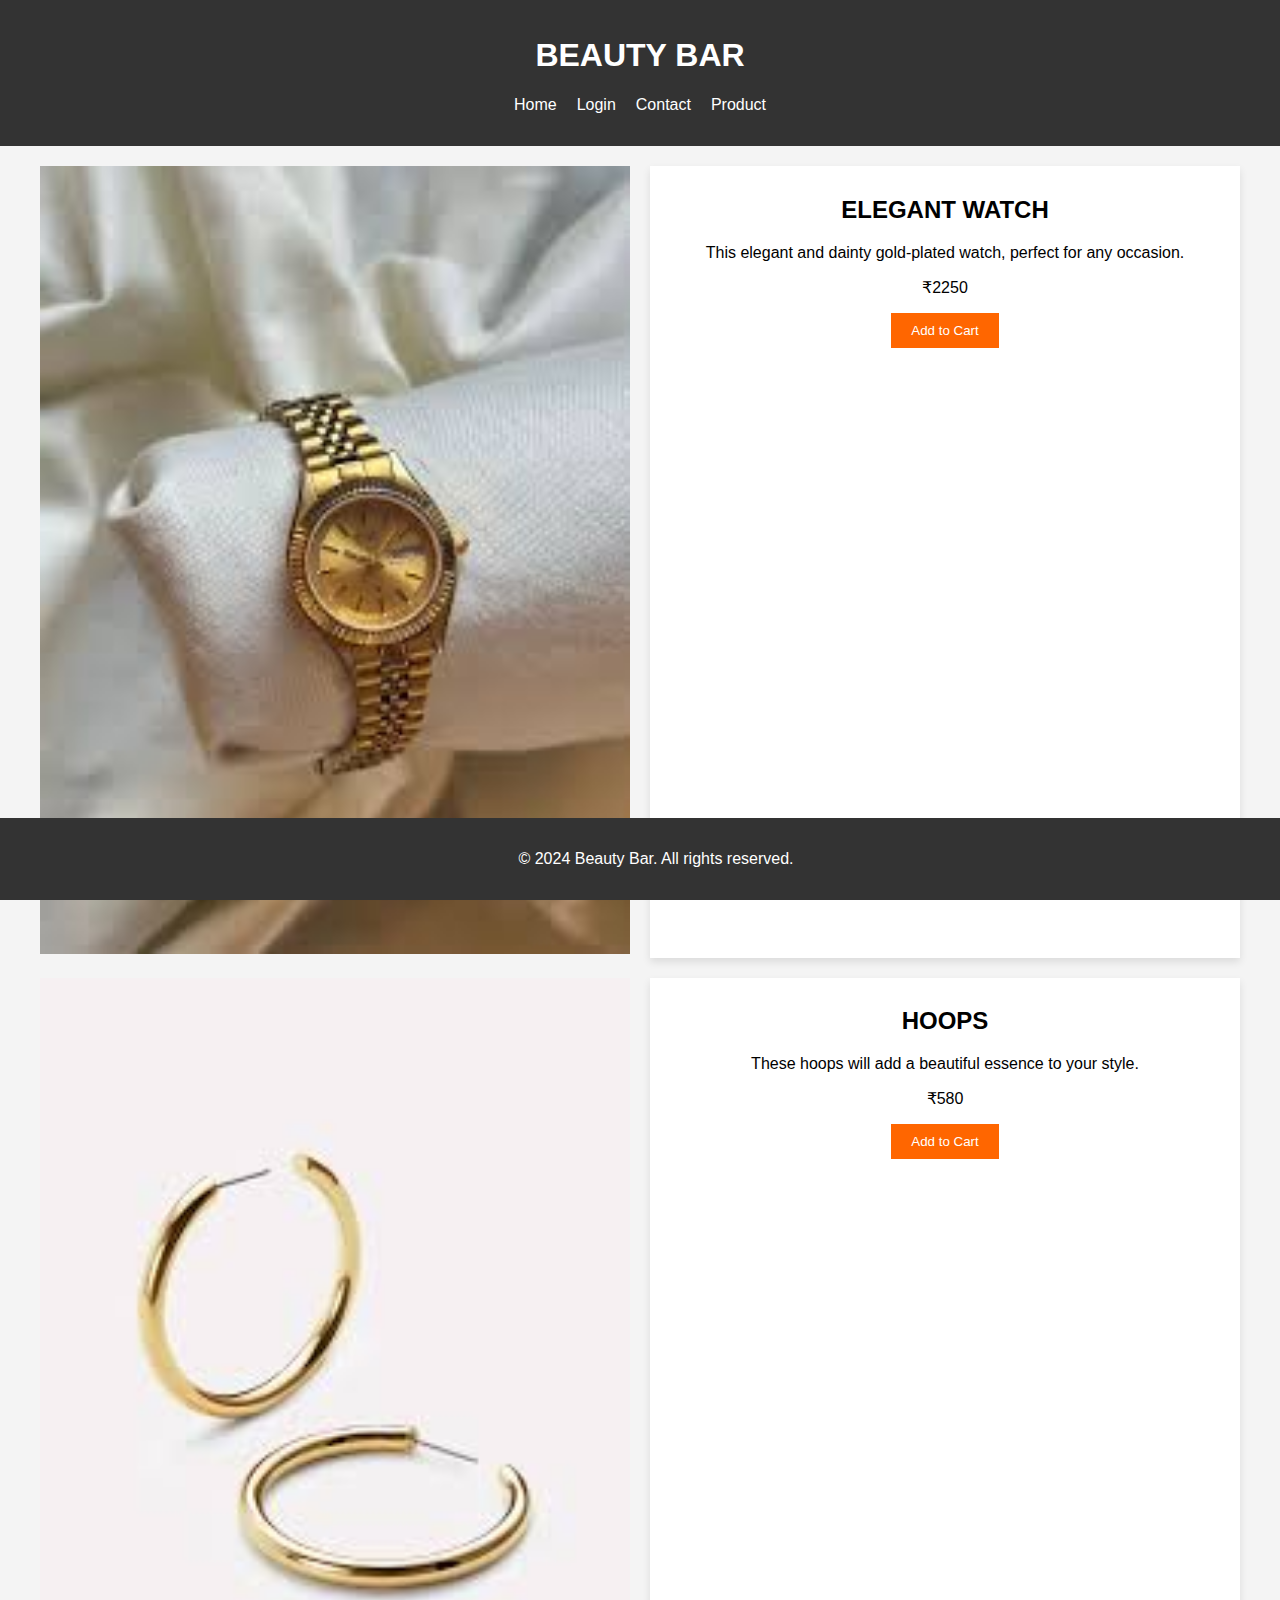
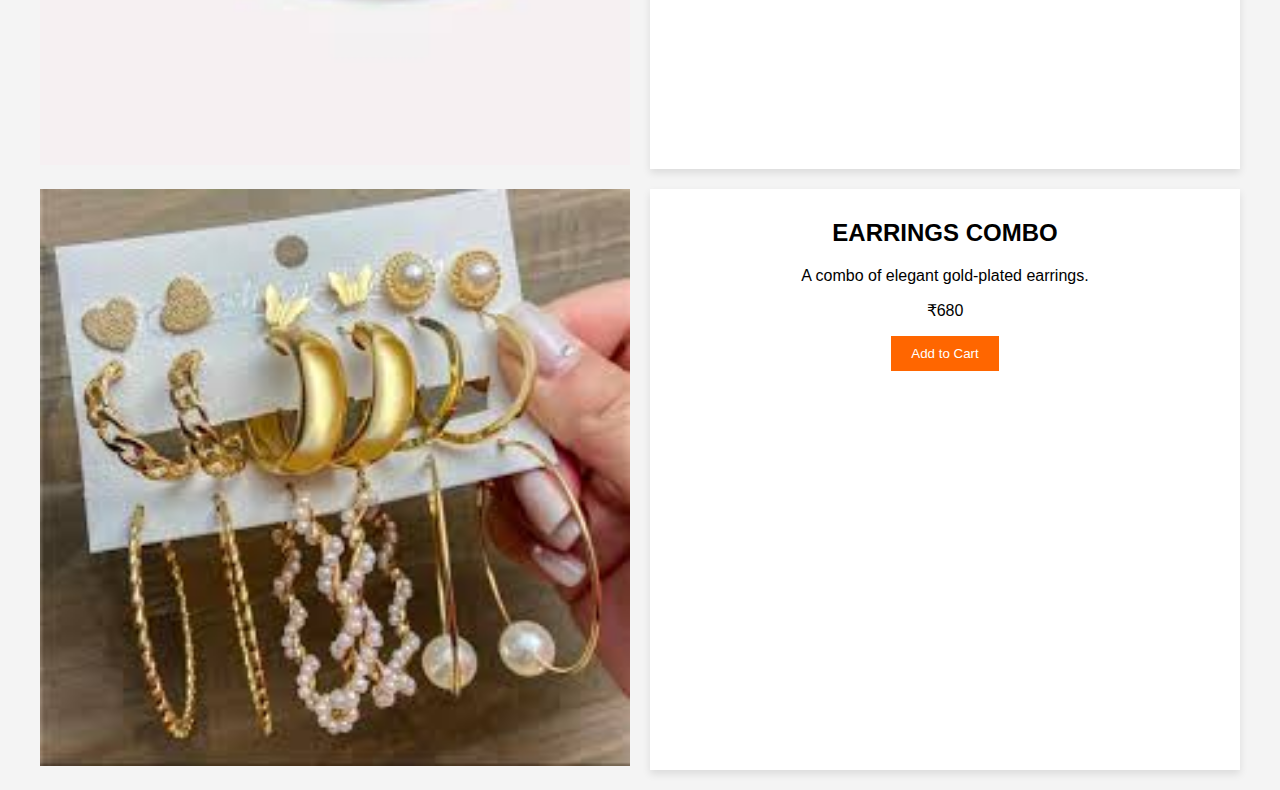
<file: beauty bar (2)/beauty bar/beauty bar/index.html>
<!DOCTYPE html>
<html lang="en">
<head>
    <meta charset="UTF-8">
    <meta name="viewport" content="width=device-width, initial-scale=1.0">
    <title>Product Page - Accessories</title>
    <link rel="stylesheet" href="product.css">
    <script src="script.js" defer></script> <!-- Link the JavaScript file -->
</head>
<body>
    <header>
        <h1>BEAUTY BAR</h1>
        <nav>
            <ul>
                <li><a href="index.html">Home</a></li>
                <li><a href="login.html">Login</a></li>
                <li><a href="contact.html">Contact</a></li>
                <li><a href="product.html">Product</a></li>
            </ul>
        </nav>
    </header>
    
    <main>
        <section class="product">
            <!-- Product 1 -->
            <div class="product-image">
                <img src="watch.jpeg" alt="Accessory Image">
            </div>
            <div class="product-details">
                <h2>ELEGANT WATCH</h2>
                <p class="description">This elegant and dainty gold-plated watch, perfect for any occasion.</p>
                <p class="price">₹2250</p>
                <button class="add-to-cart" onclick="addToCart({name: 'ELEGANT WATCH', price: 2250, description: 'This elegant and dainty gold-plated watch, perfect for any occasion.'})">Add to Cart</button>
            </div>
            
            <!-- Product 2 -->
            <div class="product-image">
                <img src="hoops.jpeg" alt="Accessory Image">
            </div>
            <div class="product-details">
                <h2>HOOPS</h2>
                <p class="description">These hoops will add a beautiful essence to your style.</p>
                <p class="price">₹580</p>
                <button class="add-to-cart" onclick="addToCart({name: 'HOOPS', price: 580, description: 'These hoops will add a beautiful essence to your style.'})">Add to Cart</button>
            </div>
            
            <!-- Product 3 -->
            <div class="product-image">
                <img src="combo.jpeg" alt="Accessory Image">
            </div>
            <div class="product-details">
                <h2>EARRINGS COMBO</h2>
                <p class="description">A combo of elegant gold-plated earrings.</p>
                <p class="price">₹680</p>
                <button class="add-to-cart" onclick="addToCart({name: 'EARRINGS COMBO', price: 680, description: 'A combo of elegant gold-plated earrings.'})">Add to Cart</button>
            </div>
        </section>
    </main>
    
    <footer>
        <p>&copy; 2024 Beauty Bar. All rights reserved.</p>
    </footer>
</body>
</html>
</file>
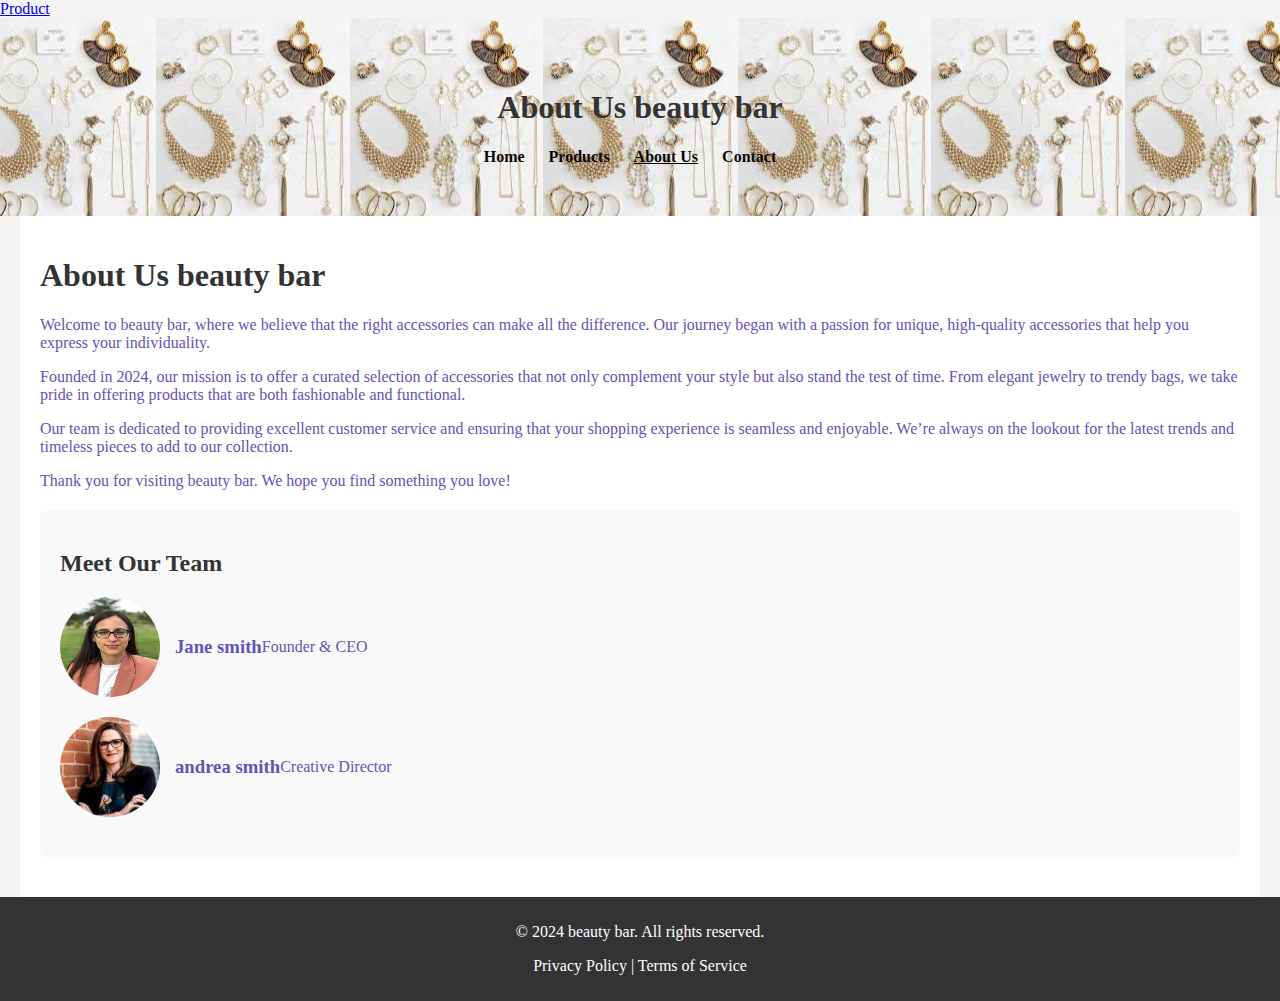
<file: beauty bar (2)/beauty bar/beauty bar/about.html>
<!DOCTYPE html>
<html lang="en">
<head>
    <meta charset="UTF-8">
    <meta name="viewport" content="width=device-width, initial-scale=1.0">
    <title>About Us - beauty bar</title>
    <link rel="stylesheet" href="about.css">
    <a href="#" class="cta-button">Product</a>

</head>
<body>
    <header>
        <nav>
            <h1>About Us beauty bar</h1>
            <ul>
                <li><a href="index.html">Home</a></li>
                <li><a href="products.html">Products</a></li>
                <li><a href="about.html" class="active">About Us</a></li>
                <li><a href="contact.html">Contact</a></li>
            </ul>
        </nav>
    </header>

    <main>
        <section class="about-section">
            <h1>About Us beauty bar</h1>
            <p>Welcome to beauty bar, where we believe that the right accessories can make all the difference. Our journey began with a passion for unique, high-quality accessories that help you express your individuality.</p>
            <p>Founded in 2024, our mission is to offer a curated selection of accessories that not only complement your style but also stand the test of time. From elegant jewelry to trendy bags, we take pride in offering products that are both fashionable and functional.</p>
            <p>Our team is dedicated to providing excellent customer service and ensuring that your shopping experience is seamless and enjoyable. We’re always on the lookout for the latest trends and timeless pieces to add to our collection.</p>
            <p>Thank you for visiting beauty bar. We hope you find something you love!</p>
        </section>

        <section class="team-section">
            <h2>Meet Our Team</h2>
            <div class="team-member">
                <img src="ceo.jpeg" alt="Team Member 1">
                <h3>Jane smith</h3>
                <p>Founder & CEO</p>
            </div>
            <div class="team-member">
                <img src="ceo2.jpeg" alt="Team Member 2">
                <h3>andrea smith</h3>
                <p>Creative Director</p>
            </div>
        </section>
    </main>

    <footer>
        <p>&copy; 2024 beauty bar. All rights reserved.</p>
        <p><a href="privacy.html">Privacy Policy</a> | <a href="terms.html">Terms of Service</a></p>
    </footer>
</body>
</html>
</file>
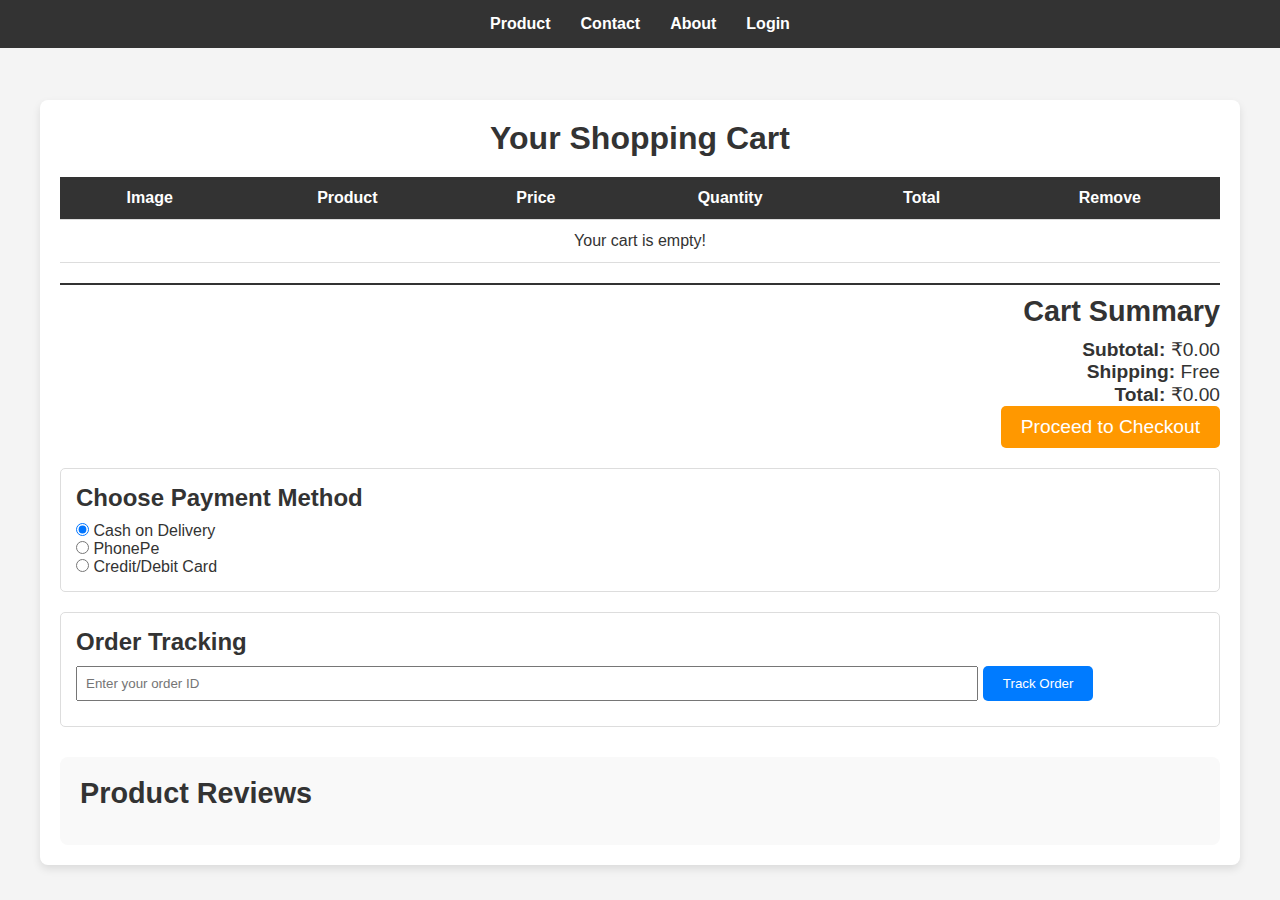
<file: beauty bar (2)/beauty bar/beauty bar/cart.html>
<!DOCTYPE html>
<html lang="en">
<head>
    <meta charset="UTF-8">
    <meta http-equiv="X-UA-Compatible" content="IE=edge">
    <meta name="viewport" content="width=device-width, initial-scale=1.0">
    <title>Shopping Cart - Musical Instruments Store</title>
    <link rel="stylesheet" href="cart.css"> <!-- Link to your external CSS file for cart page -->
</head>
<header>
    <ul class="nav-links">
        <li><a href="product.html">Product</a></li>
        <li><a href="contact.html">Contact</a></li>
        <li><a href="about.html">About</a></li>
        <li><a href="login.html">Login</a></li>
    </ul>
</header>
<body>
    <div class="cart-container">
        <h1>Your Shopping Cart</h1>
        <table class="cart-table">
            <thead>
                <tr>
                    <th>Image</th>
                    <th>Product</th>
                    <th>Price</th>
                    <th>Quantity</th>
                    <th>Total</th>
                    <th>Remove</th>
                </tr>
            </thead>
            <tbody id="cart-items">
                <!-- Cart items will be dynamically generated here -->
            </tbody>
        </table>
        <div class="cart-summary">
            <h3>Cart Summary</h3>
            <p><strong>Subtotal:</strong> ₹<span id="cart-subtotal">0.00</span></p>
            <p><strong>Shipping:</strong> Free</p>
            <p><strong>Total:</strong> ₹<span id="cart-total">0.00</span></p>
            <button class="checkout-btn" onclick="checkout()">Proceed to Checkout</button>
        </div>

        <!-- Payment Methods Section -->
        <div class="payment-methods">
            <h2>Choose Payment Method</h2>
            <label><input type="radio" name="payment" value="cod" checked> Cash on Delivery</label><br>
            <label><input type="radio" name="payment" value="phonepe"> PhonePe</label><br>
            <label><input type="radio" name="payment" value="card"> Credit/Debit Card</label>
        </div>

        <!-- Order Tracking Section -->
        <div class="order-tracking">
            <h2>Order Tracking</h2>
            <input type="text" id="order-id" placeholder="Enter your order ID">
            <button onclick="trackOrder()">Track Order</button>
            <div id="order-status">
                <!-- Order status will be displayed here -->
            </div>
        </div>

        <div class="reviews-section">
            <h2>Product Reviews</h2>
            <div id="reviews-container">
                <!-- Reviews will be dynamically generated here -->
            </div>
        </div>
    </div>

    <script src="script.js"></script> <!-- JavaScript for cart functionality -->
</body>
</html>
</file>
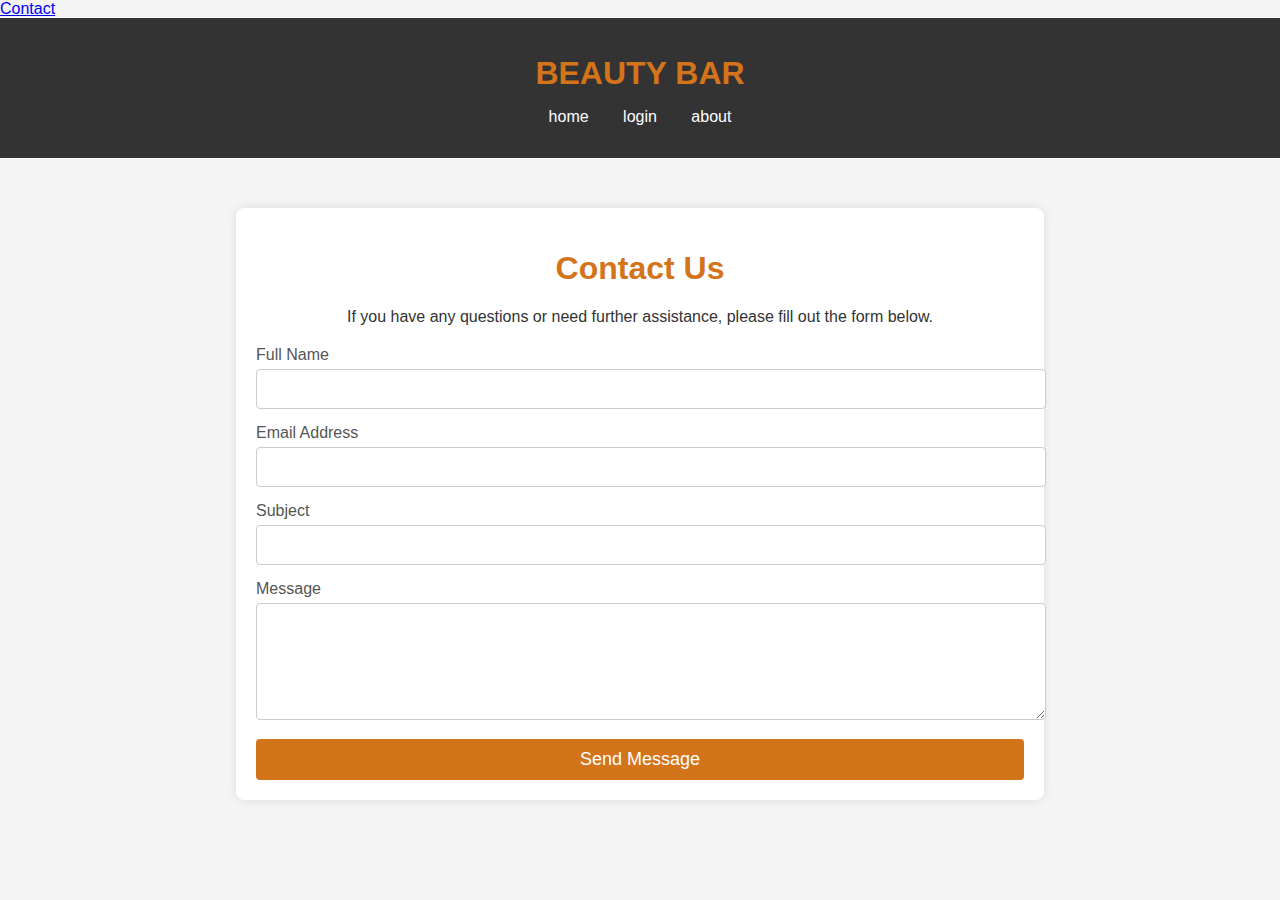
<file: beauty bar (2)/beauty bar/beauty bar/contact.html>
<!DOCTYPE html>
<html lang="en">
<head>
    <meta charset="UTF-8">
    <meta name="viewport" content="width=device-width, initial-scale=1.0">
    <title>Contact Us -Beauty bar</title>
    <link rel="stylesheet" href="contact.css">
    <a href="#" class="cta-button">Contact</a>
</head>
<body>
    <header>
        <h1>BEAUTY BAR</h1>
        <nav>
            <ul>
                <li><a href="index.html">home</a></li>
                <li><a href="login.html">login</a></li>
                <li><a href="about.html">about</a></li>
            </ul>
        </nav>
    </header>
    <div class="contact-container">
        <h1>Contact Us</h1>
        <p>If you have any questions or need further assistance, please fill out the form below.</p>
        <form action="submit_form.php" method="post" id="contact-form">
            <div class="form-group">
                <label for="name">Full Name</label>
                <input type="text" id="name" name="name" required>
            </div>
            <div class="form-group">
                <label for="email">Email Address</label>
                <input type="email" id="email" name="email" required>
            </div>
            <div class="form-group">
                <label for="subject">Subject</label>
                <input type="text" id="subject" name="subject" required>
            </div>
            <div class="form-group">
                <label for="message">Message</label>
                <textarea id="message" name="message" rows="5" required></textarea>
            </div>
            <button type="submit">Send Message</button>
        </form>
    </div>
</body>
</html>
</file>
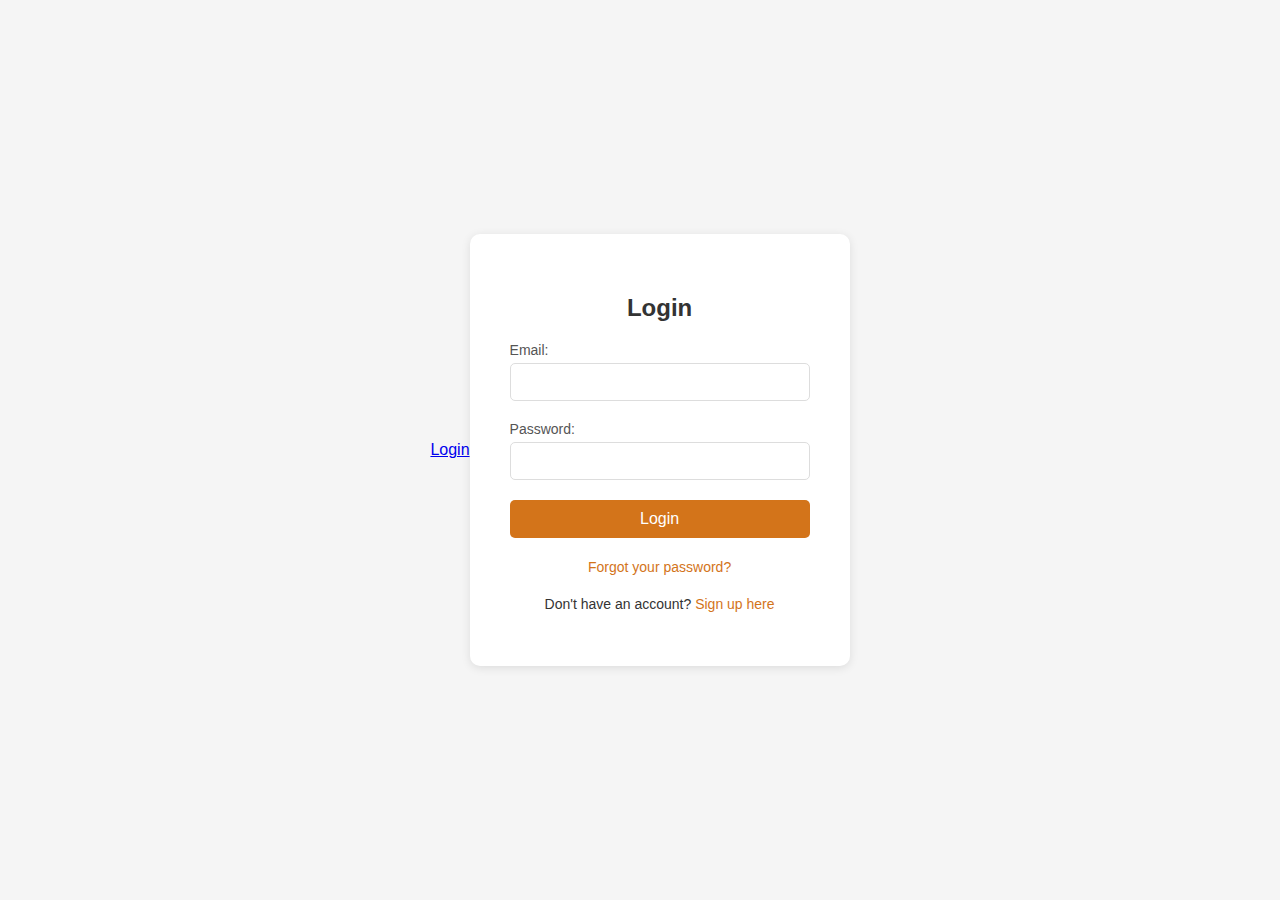
<file: beauty bar (2)/beauty bar/beauty bar/login.html>
<!DOCTYPE html>
<html lang="en">
<head>
    <meta charset="UTF-8">
    <meta name="viewport" content="width=device-width, initial-scale=1.0">
    <title>Login - Cosmetic E-commerce</title>
    <link rel="stylesheet" href="login.css">
    <a href="#" class="cta-button">Login</a>
</head>
<body>
    <div class="login-container">
        <h2>Login</h2>
        <form id="login-form" action="index.html">
            <div class="input-group">
                <label for="email">Email:</label>
        <input type="email" id="email" name="email" required>
            </div>
            <div class="input-group">
                <label for="password">Password:</label>
                <input type="password" id="password" name="password" required>
            </div>
            <div class="input-group">
                <button type="submit" class="login-btn">Login</button>
            </div>
            <div class="forgot-password">
                <a href="#">Forgot your password?</a>
            </div>
            <div class="signup-link">
                <p>Don't have an account? <a href="#">Sign up here</a></p>
            </div>
        </form>
    </div>
</body>
</html>
</file>
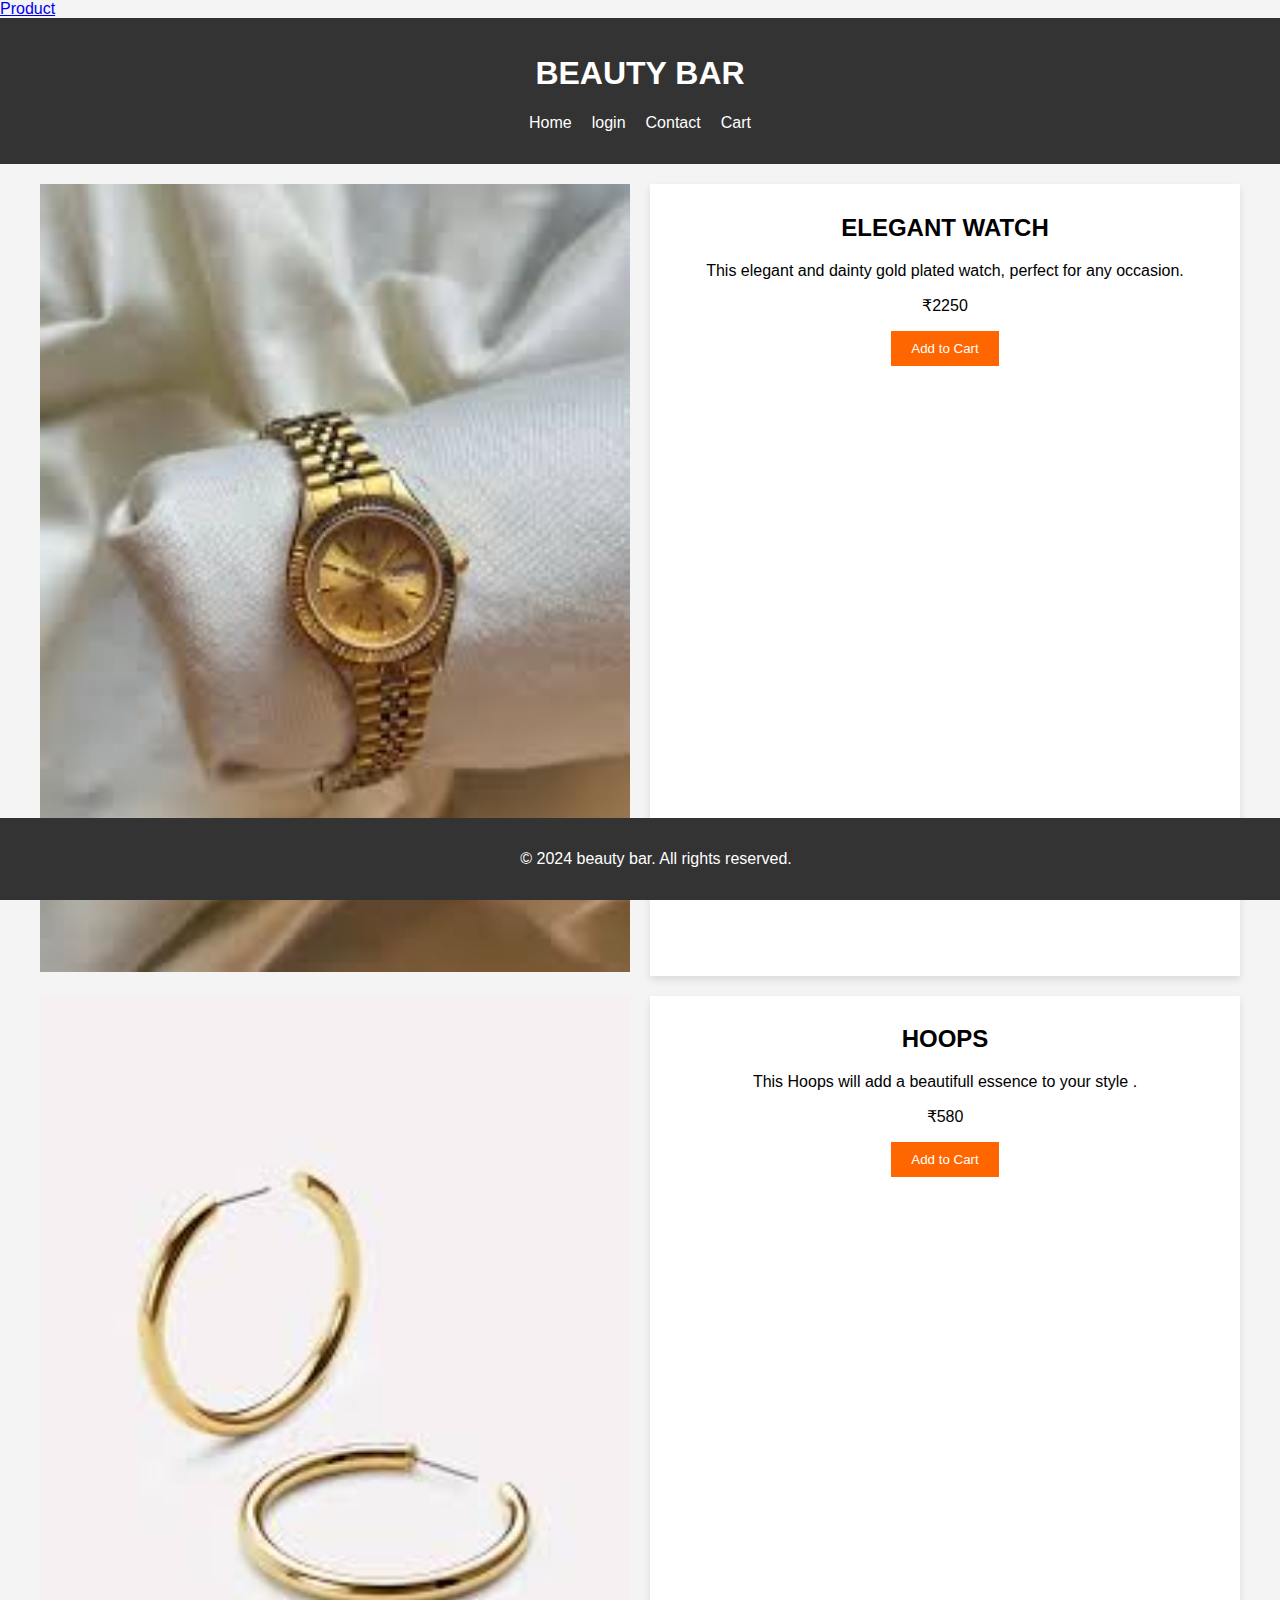
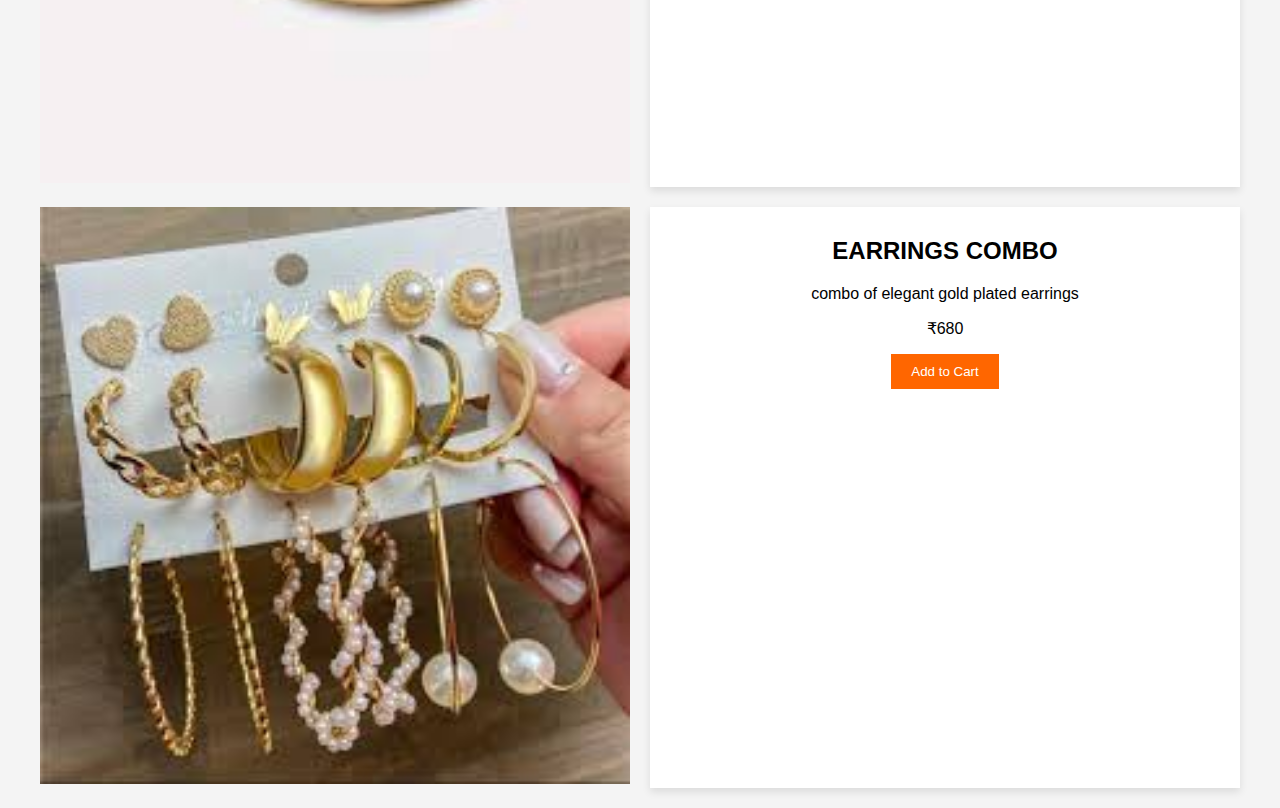
<file: beauty bar (2)/beauty bar/beauty bar/product.html>
<!DOCTYPE html>
<html lang="en">
<head>
    <meta charset="UTF-8">
    <meta name="viewport" content="width=device-width, initial-scale=1.0">
    <title>Product Page - Accessories</title>
    <link rel="stylesheet" href="product.css">
    <a href="#" class="cta-button">Product</a>
</head>
<body>
    <header>
        <h1>BEAUTY BAR</h1>
        <nav>
            <ul>
                <li><a href="index.html">Home</a></li>
                <li><a href="login.html">login</a></li>
                <li><a href="contact.html">Contact</a></li>
                <li><a href="cart.html">Cart</a></li>
            </ul>
        </nav>
    </header>
    
    <main>
        <section class="product">
            <div class="product-image">
                <img src="watch.jpeg" alt="Accessory Image">
            </div>
            <div class="product-details">
                <h2>ELEGANT WATCH</h2>
                <p class="description">This elegant and dainty gold plated watch, perfect for any occasion.</p>
                <p class="price">₹2250</p>
                <button class="add-to-cart">Add to Cart</button>
            </div>
            <div class="product-image">
                <img src="hoops.jpeg" alt="Accessory Image">
            </div>
            <div class="product-details">
                <h2>HOOPS</h2>
                <p class="description">This Hoops will add a beautifull essence to your style .</p>
                <p class="price">₹580</p>
                <button class="add-to-cart">Add to Cart</button>
            </div>
            <div class="product-image">
                <img src="combo.jpeg" alt="Accessory Image">
            </div>
            <div class="product-details">
                <h2>EARRINGS COMBO</h2>
                <p class="description">combo of elegant gold plated earrings</p>
                <p class="price">₹680</p>
                <button class="add-to-cart">Add to Cart</button>
            </div>
        </section>
    </main>
    
    <footer>
        <p>&copy; 2024 beauty bar. All rights reserved.</p>
    </footer>
    <script src="script.js"></script>
</body>
</html>
</file>
<file: beauty bar (2)/beauty bar/beauty bar/product.css>
/* product.css */

/* Basic styling for the page */
body {
    font-family: Arial, sans-serif;
    margin: 0;
    padding: 0;
    background-color: #f4f4f4;
}

header {
    background-color: #333;
    color: #fff;
    padding: 1rem;
    text-align: center;
}

nav ul {
    list-style: none;
    padding: 0;
    display: flex;
    justify-content: center;
    gap: 20px;
}

nav ul li a {
    color: #fff;
    text-decoration: none;
}

main {
    padding: 20px;
}

.product {
    display: grid;
    grid-template-columns: repeat(2, 1fr);
    gap: 20px;
    max-width: 1200px;
    margin: 0 auto;
}

.product-image {
    overflow: hidden;
}

.product-image img {
    width: 100%;
    height: auto;
    transition: transform 0.3s ease-in-out;
}

.product-image img:hover {
    transform: scale(1.1); /* Zoom-in effect */
}

.product-details {
    background-color: #fff;
    padding: 10px;
    text-align: center;
    box-shadow: 0 4px 8px rgba(0, 0, 0, 0.1);
}

.add-to-cart {
    background-color: #ff6600;
    color: #fff;
    border: none;
    padding: 10px 20px;
    cursor: pointer;
    transition: background-color 0.3s;
}

.add-to-cart:hover {
    background-color: #ff4500;
}

footer {
    background-color: #333;
    color: #fff;
    text-align: center;
    padding: 1rem;
    position: fixed;
    width: 100%;
    bottom: 0;
}
</file>
<file: beauty bar (2)/beauty bar/beauty bar/about.css>
body {
    font-family:Cambria, Cochin, Georgia, Times, 'Times New Roman', serif;
    margin: 0;
    padding: 0;
    color: #6751b4;
    background-color: #f4f4f4;
}

header {
    background-image: url(bgimg.jpeg);
    background-position:center;
    background-color: #d5d2ca;
    color: #110b0b;
    padding: 50px  0;
    text-align: center;
}

nav ul {
    list-style-type: none;
    padding: 0;
    margin: 0;
    text-align: center;
}

nav ul li {
    display: inline;
    margin-right: 20px;
}

nav ul li a {
    color: #0b0505;
    text-decoration: none;
    font-weight: bold;
}

nav ul li a.active {
    text-decoration: underline;
}

main {
    padding: 20px;
    max-width: 1200px;
    margin: 0 auto;
    background-color: #fff;
}

.about-section, .team-section {
    margin-bottom: 20px;
}

h1, h2 {
    color: #333;
}

.team-section {
    background-color: #f9f9f9;
    padding: 20px;
    border-radius: 8px;
}

.team-member {
    display: flex;
    align-items: center;
    margin-bottom: 20px;
}

.team-member img {
    border-radius: 50%;
    width: 100px;
    height: 100px;
    margin-right: 15px;
}

footer {
    background-color: #333;
    color: #fff;
    text-align: center;
    padding: 10px 0;
}

footer a {
    color: #fff;
    text-decoration: none;
}

footer a:hover {
    text-decoration: underline;
}
</file>
<file: beauty bar (2)/beauty bar/beauty bar/contact.css>
body {
    font-family:'Lucida Sans', 'Lucida Sans Regular', 'Lucida Grande', 'Lucida Sans Unicode', Geneva, Verdana, sans-serif;
    background-color: #f4f4f4;
    color: #333;
    margin: 0;
    padding: 0;
}
header {
    background: #333;
    color: #fff;
    padding: 1em 0;
    text-align: center;
}

header h1 {
    margin-bottom: 0.5em;
}

nav ul {
    list-style:none;
    padding: 0;
}

nav ul li {
    display: inline;
    margin: 0 15px;
}

nav ul li a {
    color: #fff;
    text-decoration: none;
}

.contact-container {
    width: 60%;
    margin: 50px auto;
    background-color: #fff;
    padding: 20px;
    border-radius: 8px;
    box-shadow: 0 0 10px rgba(0, 0, 0, 0.1);
}

h1 {
    text-align: center;
    color: #d3741a;
}

p {
    text-align: center;
    margin-bottom: 20px;
}

.form-group {
    margin-bottom: 15px;
}

label {
    display: block;
    margin-bottom: 5px;
    color: #555;
}

input, textarea {
    width: 100%;
    padding: 10px;
    border: 1px solid #ccc;
    border-radius: 4px;
    font-size: 16px;
}

button {
    display: block;
    width: 100%;
    padding: 10px;
    background-color:#d3741a;
    border: none;
    border-radius: 4px;
    color: white;
    font-size: 18px;
    cursor: pointer;
    transition: background-color 0.3s ease;
}

button:hover {
    background-color: #c2185b;
}
</file>
<file: beauty bar (2)/beauty bar/beauty bar/login.css>
body {
    font-family: Arial, sans-serif;
    margin: 0;
    padding: 0;
    display: flex;
    justify-content: center;
    align-items: center;
    height: 100vh;
    background-color: #f5f5f5;
}
.login-container {
    background-color: #fff;
    padding: 40px;
    border-radius: 10px;
    box-shadow: 0 2px 10px rgba(0, 0, 0, 0.1);
    width: 300px;
    text-align: center;
}

.login-container h2 {
    margin-bottom: 20px;
    font-size: 24px;
    color: #333;
}

.input-group {
    margin-bottom: 20px;
    text-align: left;
}

.input-group label {
    display: block;
    margin-bottom: 5px;
    color: #555;
    font-size: 14px;
}

.input-group input {
    width: 100%;
    padding: 10px;
    border: 1px solid #ddd;
    border-radius: 5px;
    font-size: 14px;
    color: #333;
    box-sizing: border-box;
}

.login-btn {
    width: 100%;
    padding: 10px;
    background-color: #d3741a;
    border: none;
    border-radius: 5px;
    color: #fff;
    font-size: 16px;
    cursor: pointer;
}

.login-btn:hover {
    background-color:#d3741a;
}

.forgot-password {
    margin-top: 10px;
}

.forgot-password a {
    color: #d3741a;
    text-decoration: none;
    font-size: 14px;
}

.forgot-password a:hover {
    text-decoration: underline;
}

.signup-link {
    margin-top: 20px;
}

.signup-link p {
    font-size: 14px;
    color: #333;
}

.signup-link a {
    color: #d3741a;
    text-decoration: none;
}

.signup-link a:hover {
    text-decoration: underline;
}
</file>
<file: beauty bar (2)/beauty bar/beauty bar/cart.css>
/* General Reset */
* {
    margin: 0;
    padding: 0;
    box-sizing: border-box;
}

/* Body Styling */
body {
    font-family: Arial, sans-serif;
    background-color: #f4f4f4;
    color: #333;
}

/* Header Styling */
header {
    background-color: #333;
    padding: 15px 0;
    text-align: center;
    position: fixed;
    width: 100%;
    top: 0;
    z-index: 1000;
}

.nav-links {
    list-style: none;
    padding: 0;
    margin: 0;
    display: flex;
    justify-content: center;
}

.nav-links li {
    margin: 0 15px;
}

.nav-links li a {
    color: #fff;
    text-decoration: none;
    font-weight: bold;
    transition: color 0.3s ease;
}

.nav-links li a:hover {
    color: #ff9800;
}

/* Cart Container Styling */
.cart-container {
    max-width: 1200px;
    margin: 100px auto 20px auto; /* Adjust for fixed header */
    padding: 20px;
    background-color: #fff;
    border-radius: 8px;
    box-shadow: 0 4px 8px rgba(0, 0, 0, 0.1);
}

.cart-container h1 {
    text-align: center;
    margin-bottom: 20px;
    font-size: 2em;
}

/* Cart Table Styling */
.cart-table {
    width: 100%;
    border-collapse: collapse;
    margin-bottom: 20px;
}

.cart-table th,
.cart-table td {
    padding: 12px;
    text-align: center;
    border-bottom: 1px solid #ddd;
}

.cart-table th {
    background-color: #333;
    color: #fff;
}

.cart-table td img {
    width: 80px;
    height: auto;
    border-radius: 5px;
}

.cart-table .remove-item {
    color: #e74c3c;
    cursor: pointer;
    font-size: 1.2em;
}

.cart-table .remove-item:hover {
    color: #c0392b;
}

/* Cart Summary Styling */
.cart-summary {
    text-align: right;
    font-size: 1.2em;
    padding-top: 10px;
    border-top: 2px solid #333;
    margin-top: 20px;
}

.cart-summary h3 {
    margin-bottom: 10px;
    font-size: 1.5em;
}

.checkout-btn {
    background-color: #ff9800;
    color: #fff;
    border: none;
    padding: 10px 20px;
    font-size: 1em;
    border-radius: 5px;
    cursor: pointer;
    transition: background-color 0.3s ease;
}

.checkout-btn:hover {
    background-color: #e68a00;
}

/* Reviews Section Styling */
.reviews-section {
    margin-top: 30px;
    padding: 20px;
    background-color: #f9f9f9;
    border-radius: 8px;
}

.reviews-section h2 {
    margin-bottom: 15px;
    font-size: 1.8em;
}

#reviews-container {
    margin-top: 10px;
}

/* Review Item Styling */
.review-item {
    padding: 15px;
    margin-bottom: 15px;
    border-bottom: 1px solid #ddd;
}

.review-item:last-child {
    border-bottom: none;
}

.review-item p {
    margin-bottom: 5px;
}

/* Responsive Design */
@media (max-width: 768px) {
    .nav-links {
        flex-direction: column;
    }

    .nav-links li {
        margin: 10px 0;
    }

    .cart-table, .cart-summary {
        font-size: 0.9em;
    }

    .checkout-btn {
        width: 100%;
        margin-top: 10px;
    }
}

.payment-methods, .order-tracking {
    margin-top: 20px;
    padding: 15px;
    border: 1px solid #ddd;
    border-radius: 5px;
}

.payment-methods h2, .order-tracking h2 {
    font-size: 1.5em;
    margin-bottom: 10px;
}

#order-id {
    width: 80%;
    padding: 8px;
    margin-bottom: 10px;
}

button {
    padding: 10px 20px;
    background-color: #007bff;
    color: white;
    border: none;
    border-radius: 5px;
    cursor: pointer;
}

button:hover {
    background-color: #0056b3;
}
</file>
